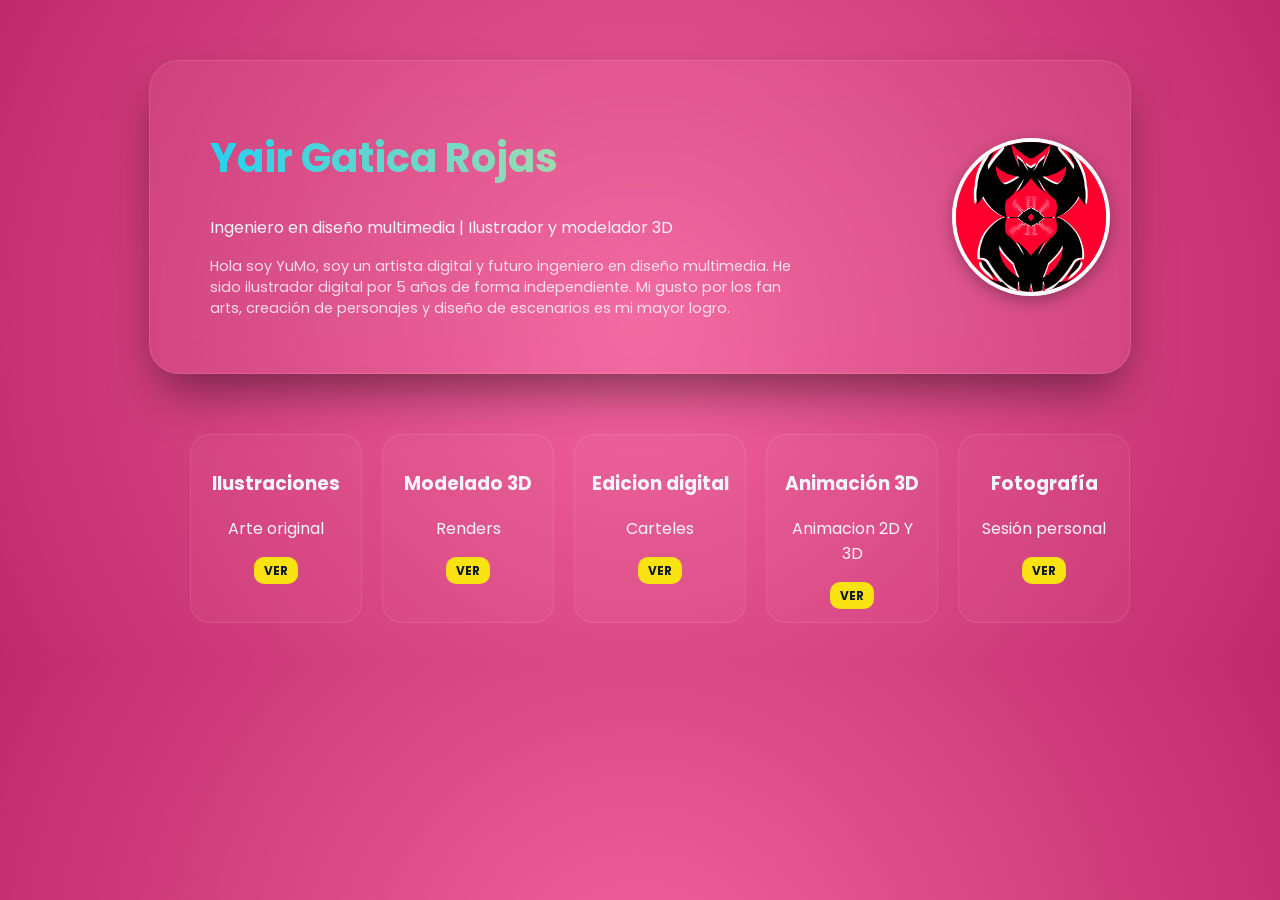
<file: index.html>
<!DOCTYPE html>
<html lang="es">
<head>
    <meta charset="UTF-8">
    <meta name="viewport" content="width=device-width, initial-scale=1.0">
    <title>Mi CV Creativo</title>
    <link rel="stylesheet" href="css/styles.css">
</head>
<body>

<main>
 <header>
 <div class="header-contenido">
    <div class="texto-header">
        <h1>Yair Gatica Rojas</h1>
        <p class="tagline">Ingeniero en diseño multimedia | Ilustrador y modelador 3D</p>
        <p class="descripcion-personal">
            Hola soy YuMo, soy un artista digital y futuro ingeniero en diseño multimedia.
            He sido ilustrador digital por 5 años de forma independiente. Mi gusto por los
            fan arts, creación de personajes y diseño de escenarios es mi mayor logro.
        </p>
    </div>

    <img src="img/doblecorazon.png" alt="Avatar" class="avatar">
</div>

</header>

</main>
    <section id="portafolio">
        <div class="galeria">
            <article class="proyecto-card">
                <h3>Ilustraciones</h3>
                <p>Arte original</p>
                <a href="proyectos/proyecto1.html">VER</a>
            </article>

            <article class="proyecto-card">
                <h3>Modelado 3D</h3>
                <p>Renders</p>
                <a href="proyectos/proyecto2.html">VER</a>
            </article>

            <article class="proyecto-card">
                <h3>Edicion digital</h3>
                <p>Carteles</p>
                <a href="proyectos/proyecto3.html">VER</a>
            </article>

            <article class="proyecto-card">
                <h3>Animación 3D</h3>
                <p>Animacion 2D Y 3D</p>
                <a href="proyectos/proyecto4.html">VER</a>
            </article>

            <article class="proyecto-card">
                <h3>Fotografía</h3>
                <p>Sesión personal</p>
                <a href="proyectos/proyecto5.html">VER</a>
            </article>
        </div>
    </section>

</body>
</html>
</file>
<file: css/styles.css>
/* 1. FUENTE Y FONDO DINÁMICO */
@import url('https://fonts.googleapis.com/css2?family=Poppins:wght@300;400;700&display=swap');

body {
    background-color: #f46c89; /* Azul noche muy oscuro */
    background-image: radial-gradient(circle at 50% 50%, hwb(336 39% 5%) 0%, #c02a6b 100%);
    font-family: 'Poppins', sans-serif;
    color: #f1f5f9;
    margin: 0;
    padding: 20px;
}

/* 2. CONTENEDOR EFECTO "CRISTAL" (Glassmorphism) */
main {
    max-width: 900px;      /* ANTES: 500px. Esto lo hace horizontal y ancho */
    margin: 40px auto;     /* Centrado con espacio arriba */
    background: rgba(255, 255, 255, 0.05); 
    backdrop-filter: blur(15px);
    border: 1px solid rgba(255, 255, 255, 0.1);
    border-radius: 30px;
    padding: 20px 40px;    /* Reducimos el relleno arriba/abajo para que sea más delgado */
    box-shadow: 0 25px 50px -12px rgba(0, 0, 0, 0.5);
}
header {
    display: flex;
    flex-direction: column;
    align-items: flex-start; /* Esto empuja el nombre y el texto a la derecha */
    text-align: left;
}
h1 {
    font-size: 2.5rem;
    background: linear-gradient(to right, #22d3ee, #f8e081);
    background-clip: text; /* ESTA ES LA LÍNEA QUE DEBES AGREGAR */
    -webkit-background-clip: text;
    -webkit-text-fill-color: transparent;
    text-align: left;
}

/* 3. TARJETAS COMPACTAS Y MODERNAS */
.galeria {
    display: flex;
    flex-direction: row;   /* Los pone en fila horizontal */
    flex-wrap: nowrap;     /* Evita que se amontonen (opcional) */
    justify-content: center; 
    gap: 20px;             /* Espacio entre cada cuadro */
    padding: 20px;
    width: 100%;           /* Ocupa todo el ancho disponible fuera del main */
}

.proyecto-card {
    background: rgba(255, 255, 255, 0.03);
    border: 1px solid rgba(255, 255, 255, 0.1);
    width: 140px; /* Súper compactas como pediste */
    padding: 15px;
    border-radius: 20px;
    text-align: center;
    transition: 0.3s;
}

.proyecto-card:hover {
    transform: translateY(-5px);
    border-color: hsl(59, 92%, 55%);
    box-shadow: 0 0 20px rgba(255, 251, 6, 0.2);
}


.proyecto-card a {
    background: #f9e212;
    color: #0f172a;
    padding: 5px 10px;
    border-radius: 10px;
    font-size: 0.75rem;
    font-weight: bold;
    text-decoration: none;
}

/* --- ESTILO DEL AVATAR CIRCULAR --- */
.header-contenido {
    display: flex;
    flex-direction: row;
    justify-content: space-between; 
    align-items: center; /* Alinea verticalmente el texto con el centro del círculo */
    gap: 40px;           /* Da un buen respiro entre el texto y la imagen */
    width: 100%;
    padding: 20px;       /* Opcional: para que el contenido no toque los bordes del cristal */
}

.avatar {
    width: 150px; 
    height: 150px;
    border-radius: 50%; /* Esto hace el círculo */
    object-fit: cover;  /* Evita que se deforme la foto */
    border: 4px solid #ffffff; 
    box-shadow: 0 5px 15px rgba(0,0,0,0.3);
}

.descripcion-personal {
    color: #ffffff;
    opacity: 0.8;
    font-size: 0.9rem;
    max-width: 600px;
    text-align: left;
}
/* Estilo para el botón de regresar */
.boton-regresar {
    display: inline-block;
    padding: 10px 20px;
    margin-top: 20px;
    background: rgba(255, 255, 255, 0.1); /* Fondo semi-transparente */
    backdrop-filter: blur(10px);         /* Efecto de desenfoque */
    border: 1px solid rgba(255, 255, 255, 0.2);
    border-radius: 12px;
    color: #22d3ee;                      /* El color cyan de tu nombre */
    text-decoration: none;
    font-size: 0.9rem;
    font-weight: bold;
    transition: all 0.3s ease;
}

/* Efecto al pasar el mouse */
.boton-regresar:hover {
    background: rgba(34, 211, 238, 0.2); /* Fondo cyan suave */
    border-color: #22d3ee;
    transform: translateX(-5px);         /* Pequeño movimiento a la izquierda */
    box-shadow: 0 0 15px rgba(34, 211, 238, 0.3);
}
.galeria-trabajo {
    display: flex;
    justify-content: center; /* Centra las imágenes */
    gap: 15px;               /* Espacio entre imágenes */
    margin-top: 20px;        /* Espacio con el texto de arriba */
    flex-wrap: wrap;         /* Por si pones muchas, que bajen de fila */
}

.galeria-trabajo img {
    width: 120px;            /* Tamaño de las fotos */
    height: auto;
    border-radius: 10px;     /* Bordes redondeados */
    border: 1px solid rgba(255, 255, 255, 0.3);
    transition: 0.3s;
}

.galeria-trabajo img:hover {
    transform: scale(1.05);  /* Efecto de zoom al pasar el mouse */
}
</file>
